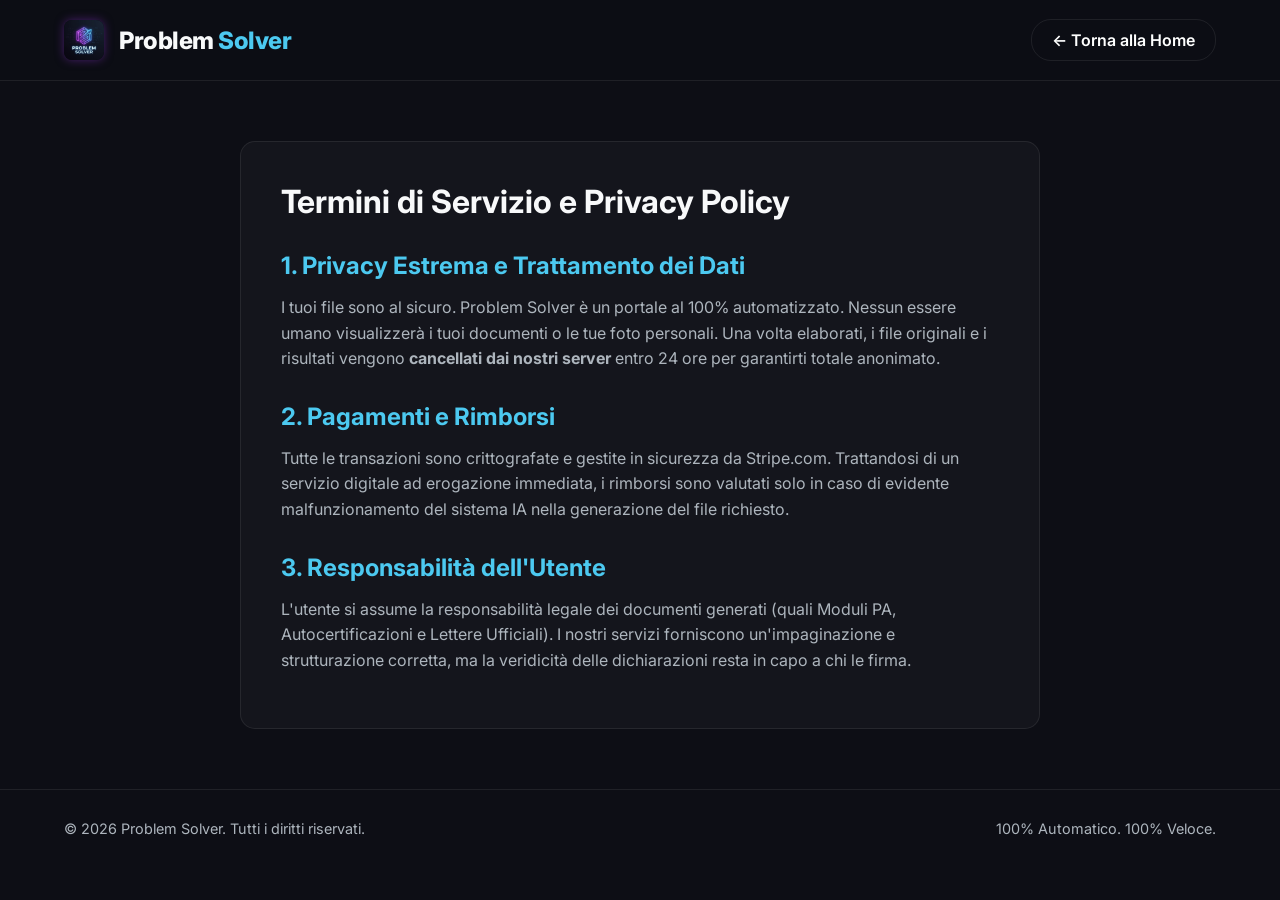
<file: public/legal.html>
<!DOCTYPE html>
<html lang="it">
<head>
    <meta charset="UTF-8">
    <meta name="viewport" content="width=device-width, initial-scale=1.0">
    <title>Termini e Privacy | Problem Solver</title>
    <link rel="stylesheet" href="style.css">
    <link href="https://fonts.googleapis.com/css2?family=Inter:wght@300;400;600;800&display=swap" rel="stylesheet">
    <style>
        .legal-content { max-width: 800px; margin: 60px auto; padding: 40px; background: var(--card-bg); border-radius: 15px; border: 1px solid var(--card-border); }
        .legal-content h1 { margin-bottom: 20px; }
        .legal-content h2 { margin-top: 30px; margin-bottom: 15px; color: var(--secondary-color); }
        .legal-content p { line-height: 1.6; color: var(--text-muted); margin-bottom: 15px; }
    </style>
</head>
<body>
    <header class="navbar">
        <div class="logo">
            <img src="logo.png" alt="Problem Solver Logo" class="logo-img">
            <h1>Problem <span>Solver</span></h1>
        </div>
        <nav><a href="index.html" class="btn-primary" style="background: transparent; border: 1px solid var(--card-border); box-shadow: none;">← Torna alla Home</a></nav>
    </header>

    <main class="legal-content">
        <h1>Termini di Servizio e Privacy Policy</h1>
        
        <h2>1. Privacy Estrema e Trattamento dei Dati</h2>
        <p>I tuoi file sono al sicuro. Problem Solver è un portale al 100% automatizzato. Nessun essere umano visualizzerà i tuoi documenti o le tue foto personali. Una volta elaborati, i file originali e i risultati vengono <strong>cancellati dai nostri server</strong> entro 24 ore per garantirti totale anonimato.</p>
        
        <h2>2. Pagamenti e Rimborsi</h2>
        <p>Tutte le transazioni sono crittografate e gestite in sicurezza da Stripe.com. Trattandosi di un servizio digitale ad erogazione immediata, i rimborsi sono valutati solo in caso di evidente malfunzionamento del sistema IA nella generazione del file richiesto.</p>
        
        <h2>3. Responsabilità dell'Utente</h2>
        <p>L'utente si assume la responsabilità legale dei documenti generati (quali Moduli PA, Autocertificazioni e Lettere Ufficiali). I nostri servizi forniscono un'impaginazione e strutturazione corretta, ma la veridicità delle dichiarazioni resta in capo a chi le firma.</p>
    </main>

    <footer>
        <div class="footer-content">
            <p>&copy; 2026 Problem Solver. Tutti i diritti riservati.</p>
            <p>100% Automatico. 100% Veloce.</p>
        </div>
    </footer>
</body>
</html>
</file>
<file: public/style.css>
:root {
    --bg-color: #0d0e15;
    --card-bg: rgba(255, 255, 255, 0.03);
    --card-border: rgba(255, 255, 255, 0.08);
    --primary-color: #7b2cbf;
    --secondary-color: #4cc9f0;
    --text-main: #f8f9fa;
    --text-muted: #adb5bd;
    --font-main: 'Inter', sans-serif;
}

* {
    margin: 0;
    padding: 0;
    box-sizing: border-box;
    font-family: var(--font-main);
}

body {
    background-color: var(--bg-color);
    color: var(--text-main);
    overflow-x: hidden;
}

/* Navbar */
.navbar {
    display: flex;
    justify-content: space-between;
    align-items: center;
    padding: 20px 5%;
    background: rgba(13, 14, 21, 0.8);
    backdrop-filter: blur(10px);
    position: sticky;
    top: 0;
    z-index: 100;
    border-bottom: 1px solid var(--card-border);
}

.logo {
    display: flex;
    align-items: center;
    gap: 15px;
}

.logo-img {
    height: 40px;
    width: auto;
    border-radius: 8px;
    box-shadow: 0 0 10px rgba(123, 44, 191, 0.5);
}

.logo h1 {
    font-size: 1.5rem;
    font-weight: 800;
    letter-spacing: -0.5px;
}

.logo span {
    color: var(--secondary-color);
}

nav a {
    color: var(--text-main);
    text-decoration: none;
    margin-left: 20px;
    font-weight: 600;
    transition: color 0.3s ease;
}

nav a:hover {
    color: var(--secondary-color);
}

.btn-primary {
    background: linear-gradient(135deg, var(--primary-color), var(--secondary-color));
    padding: 10px 20px;
    border-radius: 20px;
    color: white !important;
    box-shadow: 0 4px 15px rgba(123, 44, 191, 0.4);
    transition: transform 0.3s ease, box-shadow 0.3s ease;
}

.btn-primary:hover {
    transform: translateY(-2px);
    box-shadow: 0 6px 20px rgba(76, 201, 240, 0.6);
}

/* Hero Section */
.hero {
    min-height: 80vh;
    display: flex;
    flex-direction: column;
    justify-content: center;
    align-items: center;
    text-align: center;
    padding: 0 5%;
    position: relative;
}

.hero-glow {
    position: absolute;
    top: 50%;
    left: 50%;
    transform: translate(-50%, -50%);
    width: 600px;
    height: 600px;
    background: radial-gradient(circle, rgba(123,44,191,0.2) 0%, rgba(13,14,21,0) 70%);
    z-index: -1;
    pointer-events: none;
}

.hero-content h2 {
    font-size: 4rem;
    font-weight: 800;
    margin-bottom: 20px;
    line-height: 1.1;
}

.highlight {
    background: linear-gradient(to right, var(--secondary-color), var(--primary-color));
    -webkit-background-clip: text;
    -webkit-text-fill-color: transparent;
}

.hero-content p {
    font-size: 1.2rem;
    color: var(--text-muted);
    max-width: 600px;
    margin: 0 auto 40px auto;
}

.search-bar {
    display: flex;
    max-width: 500px;
    margin: 0 auto;
    background: var(--card-bg);
    border: 1px solid var(--card-border);
    border-radius: 30px;
    padding: 5px;
    backdrop-filter: blur(10px);
}

.search-bar input {
    flex: 1;
    background: transparent;
    border: none;
    padding: 15px 20px;
    color: white;
    font-size: 1rem;
    outline: none;
}

.search-bar input::placeholder {
    color: var(--text-muted);
}

.search-bar button {
    background: var(--primary-color);
    color: white;
    border: none;
    padding: 0 25px;
    border-radius: 25px;
    font-weight: 600;
    cursor: pointer;
    transition: background 0.3s;
}

.search-bar button:hover {
    background: #5a1e8e;
}

/* Services Section */
.services-section {
    padding: 80px 5%;
}

.section-header {
    text-align: center;
    margin-bottom: 50px;
}

.section-header h3 {
    font-size: 2.5rem;
    margin-bottom: 10px;
}

.section-header p {
    color: var(--text-muted);
}

.services-grid {
    display: grid;
    grid-template-columns: repeat(auto-fill, minmax(280px, 1fr));
    gap: 25px;
}

/* Card */
.service-card {
    background: var(--card-bg);
    border: 1px solid var(--card-border);
    border-radius: 16px;
    padding: 25px;
    transition: all 0.3s ease;
    cursor: pointer;
    position: relative;
    overflow: hidden;
}

.service-card::before {
    content: '';
    position: absolute;
    top: 0; left: 0; right: 0; bottom: 0;
    background: linear-gradient(135deg, rgba(255,255,255,0.05), rgba(255,255,255,0));
    opacity: 0;
    transition: opacity 0.3s;
    z-index: 1;
}

.service-card:hover {
    transform: translateY(-5px);
    border-color: var(--secondary-color);
    box-shadow: 0 10px 30px rgba(0,0,0,0.5);
}

.service-card:hover::before {
    opacity: 1;
}

.card-icon {
    font-size: 2.5rem;
    margin-bottom: 15px;
    display: inline-block;
    z-index: 2;
    position: relative;
}

.card-title {
    font-size: 1.2rem;
    font-weight: 600;
    margin-bottom: 10px;
    z-index: 2;
    position: relative;
}

.card-desc {
    font-size: 0.9rem;
    color: var(--text-muted);
    line-height: 1.5;
    z-index: 2;
    position: relative;
}

.card-arrow {
    position: absolute;
    bottom: 20px;
    right: 20px;
    color: var(--secondary-color);
    opacity: 0;
    transition: all 0.3s ease;
    transform: translateX(-10px);
    z-index: 2;
}

.service-card:hover .card-arrow {
    opacity: 1;
    transform: translateX(0);
}

/* How it works */
.how-it-works {
    background: linear-gradient(to bottom, transparent, rgba(123,44,191,0.05));
    padding: 80px 5%;
    text-align: center;
}

.how-it-works h3 {
    font-size: 2.5rem;
    margin-bottom: 50px;
}

.steps {
    display: flex;
    justify-content: center;
    gap: 40px;
    flex-wrap: wrap;
}

.step {
    flex: 1;
    min-width: 250px;
    max-width: 300px;
}

.step-icon {
    width: 60px;
    height: 60px;
    background: var(--primary-color);
    color: white;
    font-size: 1.5rem;
    font-weight: bold;
    display: flex;
    align-items: center;
    justify-content: center;
    border-radius: 50%;
    margin: 0 auto 20px auto;
    box-shadow: 0 0 20px rgba(123,44,191,0.5);
}

.step h4 {
    font-size: 1.2rem;
    margin-bottom: 10px;
}

.step p {
    color: var(--text-muted);
    font-size: 0.95rem;
}

/* Footer */
footer {
    padding: 30px 5%;
    border-top: 1px solid var(--card-border);
    text-align: center;
    color: var(--text-muted);
    font-size: 0.9rem;
}

.footer-content {
    display: flex;
    justify-content: space-between;
    align-items: center;
    flex-wrap: wrap;
    gap: 10px;
}

/* --- SERVICE PAGE SPECIFIC --- */
.service-main {
    padding: 60px 5%;
    max-width: 900px;
    margin: 0 auto;
    min-height: calc(100vh - 160px);
}

.service-hero {
    text-align: center;
    margin-bottom: 50px;
}

.service-icon-large {
    font-size: 5rem;
    margin-bottom: 20px;
    text-shadow: 0 0 20px rgba(76, 201, 240, 0.4);
}

.service-hero h2 {
    font-size: 2.8rem;
    margin-bottom: 15px;
    background: linear-gradient(to right, var(--secondary-color), var(--primary-color));
    -webkit-background-clip: text;
    -webkit-text-fill-color: transparent;
}

.service-hero p {
    font-size: 1.1rem;
    color: var(--text-muted);
}

.upload-container, .processing-container, .result-container {
    background: var(--card-bg);
    border: 1px solid var(--card-border);
    border-radius: 20px;
    padding: 50px;
    text-align: center;
    backdrop-filter: blur(10px);
    box-shadow: 0 10px 40px rgba(0,0,0,0.2);
}

.dropzone {
    border: 2px dashed var(--card-border);
    border-radius: 15px;
    padding: 60px 20px;
    cursor: pointer;
    transition: all 0.3s ease;
    background: rgba(0,0,0,0.2);
}

.dropzone:hover {
    border-color: var(--secondary-color);
    background: rgba(76, 201, 240, 0.05);
}

.dropzone-icon {
    font-size: 3.5rem;
    margin-bottom: 20px;
}

.dropzone h3 {
    font-size: 1.5rem;
    margin-bottom: 10px;
}

.dropzone p {
    color: var(--text-muted);
    margin-bottom: 20px;
}

.supported-formats {
    font-size: 0.85rem;
    color: #6c757d;
}

.privacy-note {
    margin-top: 25px;
    font-size: 0.9rem;
    color: var(--text-muted);
    display: flex;
    align-items: center;
    justify-content: center;
    gap: 8px;
}

/* Processing Animations */
.spinner {
    width: 60px;
    height: 60px;
    border: 4px solid rgba(255,255,255,0.1);
    border-top: 4px solid var(--secondary-color);
    border-radius: 50%;
    margin: 0 auto 30px auto;
    animation: spin 1s linear infinite;
}

@keyframes spin {
    0% { transform: rotate(0deg); }
    100% { transform: rotate(360deg); }
}

.progress-bar-bg {
    width: 100%;
    height: 12px;
    background: rgba(255,255,255,0.1);
    border-radius: 10px;
    margin: 20px 0;
    overflow: hidden;
    box-shadow: inset 0 0 5px rgba(0,0,0,0.5);
}

.progress-bar-fill {
    height: 100%;
    width: 0%;
    background: linear-gradient(to right, var(--primary-color), var(--secondary-color));
    border-radius: 10px;
    transition: width 0.4s ease;
    box-shadow: 0 0 10px var(--primary-color);
}

/* Success & Checkout */
.success-icon {
    font-size: 5rem;
    margin-bottom: 20px;
    animation: popIn 0.5s cubic-bezier(0.175, 0.885, 0.32, 1.275);
}

@keyframes popIn {
    0% { transform: scale(0); }
    100% { transform: scale(1); }
}

.checkout-box {
    margin-top: 40px;
    background: rgba(0,0,0,0.3);
    padding: 30px;
    border-radius: 15px;
    border: 1px solid var(--primary-color);
    display: inline-block;
    min-width: 300px;
}

.price {
    font-size: 3.5rem;
    font-weight: 800;
    margin-bottom: 20px;
}

.btn-large {
    font-size: 1.2rem;
    padding: 15px 40px;
    width: 100%;
    display: block;
    border: none;
    cursor: pointer;
}

.stripe-badge {
    margin-top: 15px;
    font-size: 0.85rem;
    color: var(--text-muted);
}

@media (max-width: 768px) {
    .hero-content h2 { font-size: 2.5rem; }
    .navbar { flex-direction: column; gap: 15px; }
    nav a { margin: 0 10px; }
    .footer-content { flex-direction: column; justify-content: center; }
    .service-hero h2 { font-size: 2rem; }
    .dropzone { padding: 40px 20px; }
}
</file>
